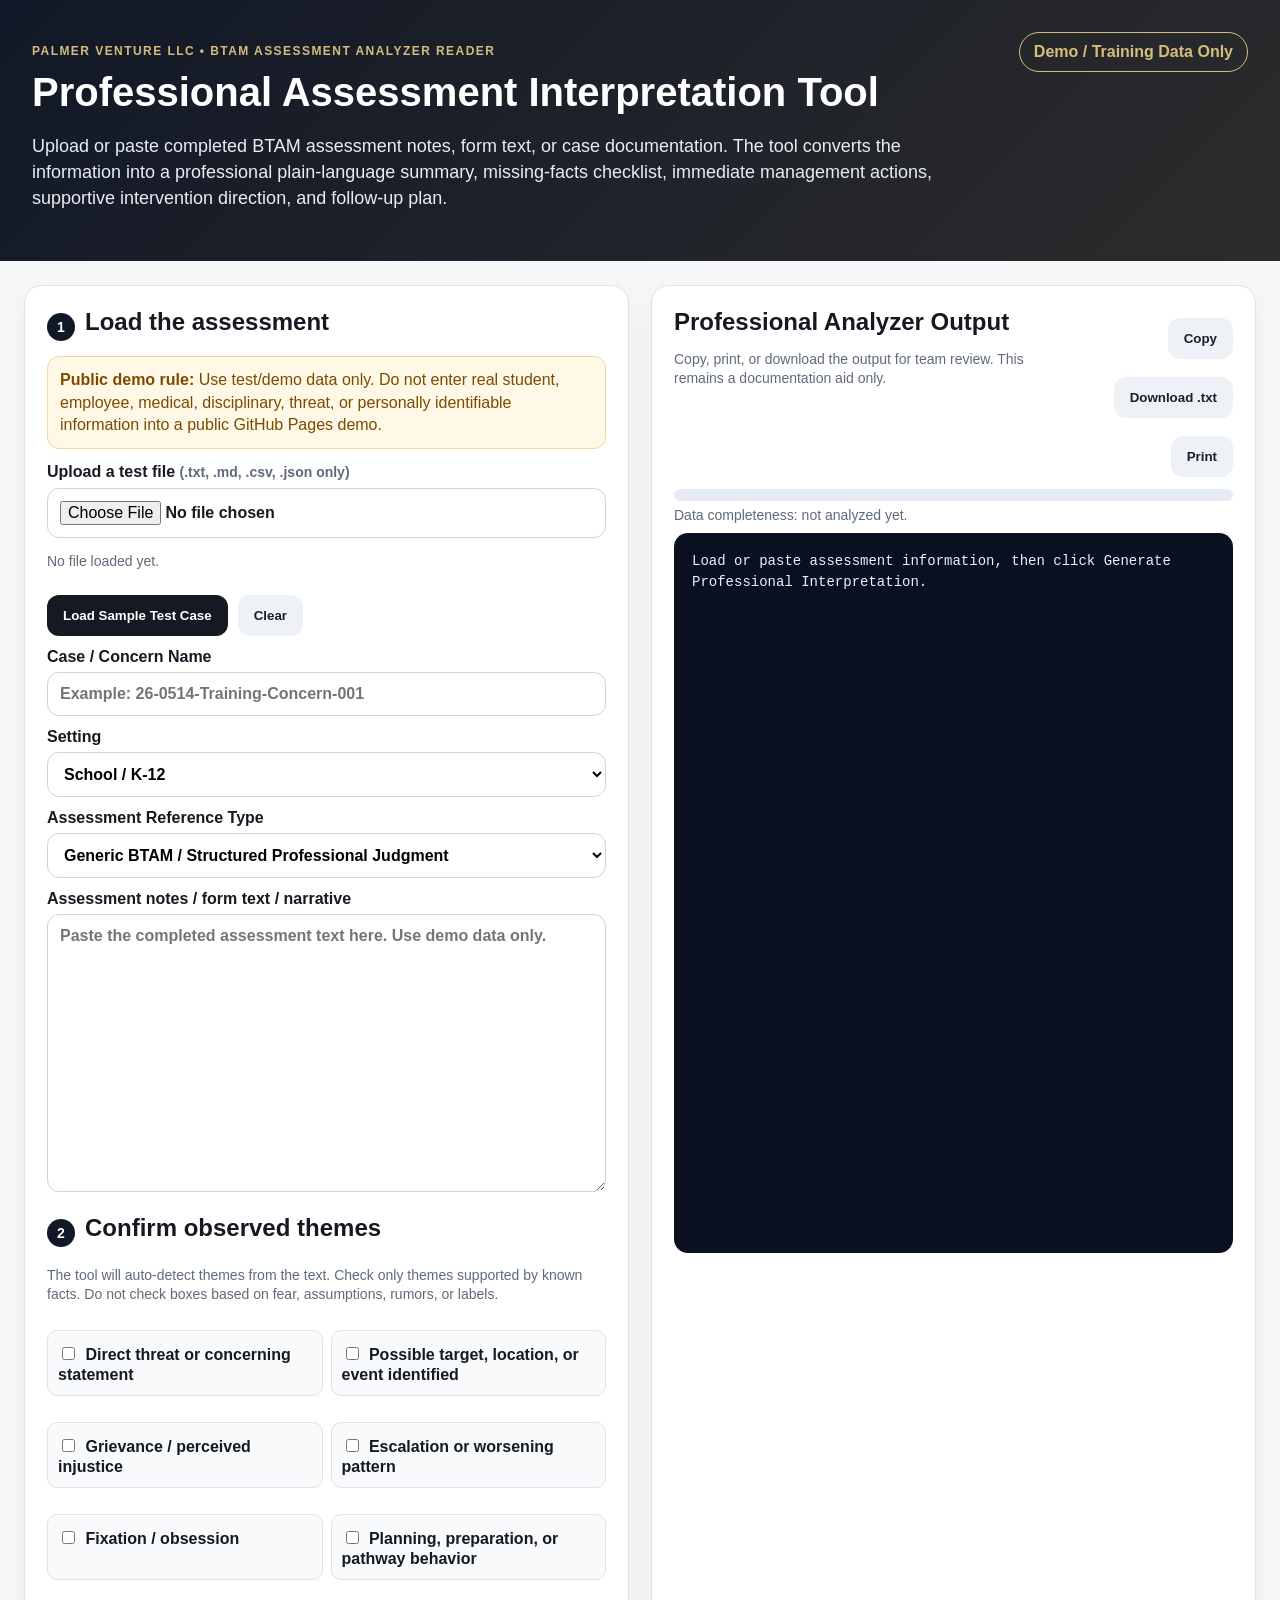
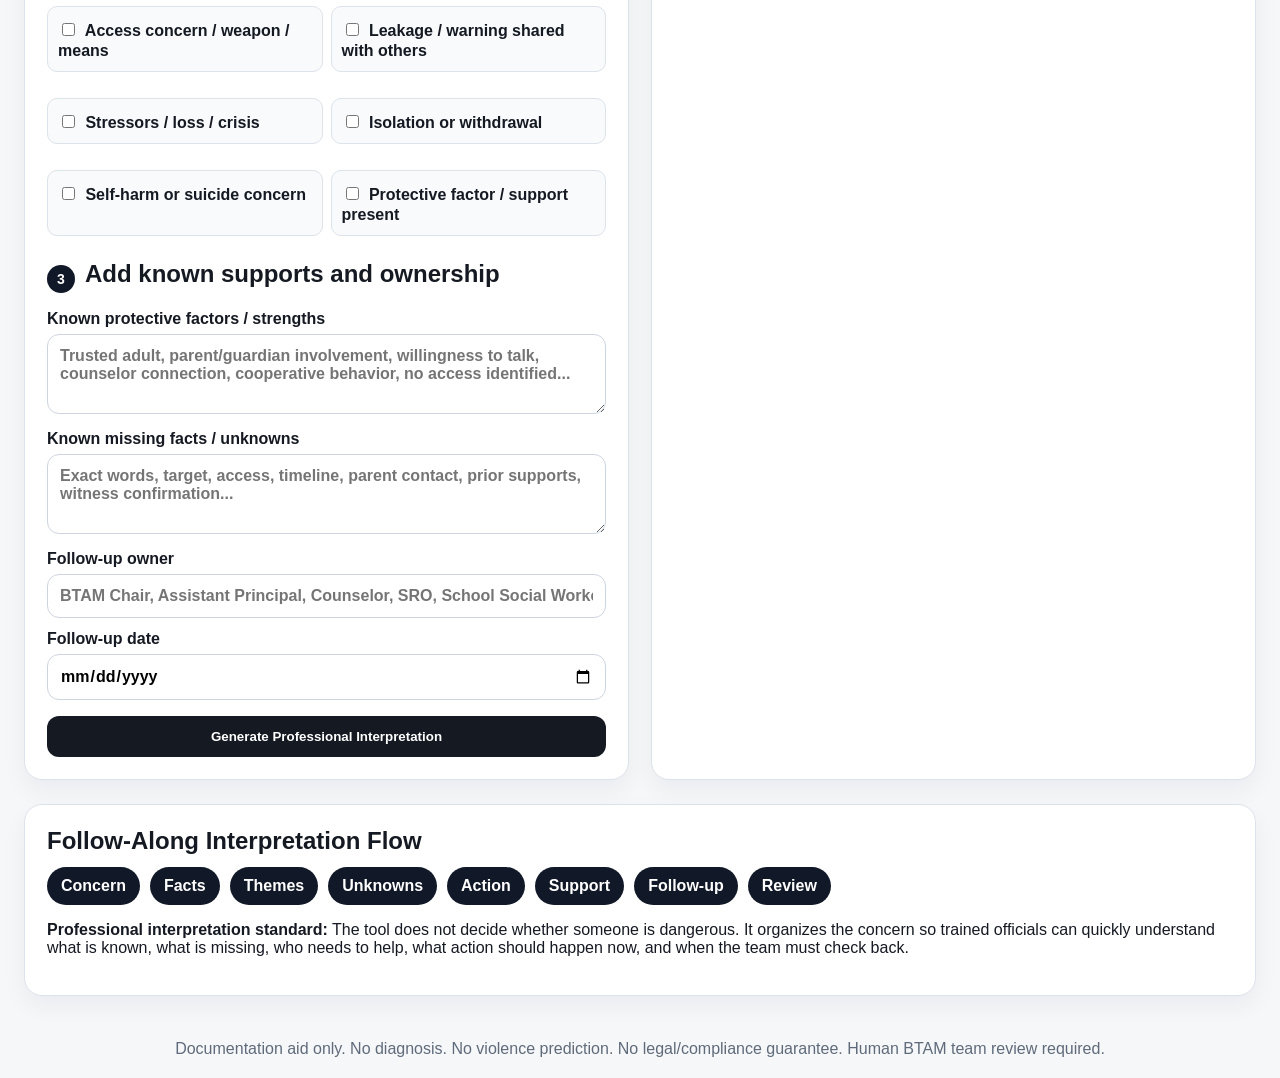
<file: index.html>
<!doctype html>
<html lang="en">
<head>
  <meta charset="utf-8" />
  <meta name="viewport" content="width=device-width, initial-scale=1" />
  <title>BTAM Assessment Analyzer Reader | Palmer Venture LLC</title>
  <link rel="stylesheet" href="styles.css" />
</head>
<body>
  <header class="hero">
    <div>
      <p class="eyebrow">Palmer Venture LLC • BTAM Assessment Analyzer Reader</p>
      <h1>Professional Assessment Interpretation Tool</h1>
      <p class="sub">Upload or paste completed BTAM assessment notes, form text, or case documentation. The tool converts the information into a professional plain-language summary, missing-facts checklist, immediate management actions, supportive intervention direction, and follow-up plan.</p>
    </div>
    <div class="badge">Demo / Training Data Only</div>
  </header>

  <main class="layout">
    <section class="panel input-panel">
      <div class="section-title">
        <span class="step">1</span>
        <h2>Load the assessment</h2>
      </div>
      <div class="notice warning">
        <strong>Public demo rule:</strong> Use test/demo data only. Do not enter real student, employee, medical, disciplinary, threat, or personally identifiable information into a public GitHub Pages demo.
      </div>

      <label>Upload a test file <span class="hint">(.txt, .md, .csv, .json only)</span>
        <input id="fileInput" type="file" accept=".txt,.md,.csv,.json,text/plain,text/markdown,application/json,text/csv" />
      </label>
      <p id="fileStatus" class="file-status">No file loaded yet.</p>

      <div class="button-row">
        <button id="demoBtn" type="button">Load Sample Test Case</button>
        <button id="clearBtn" type="button" class="secondary">Clear</button>
      </div>

      <label>Case / Concern Name
        <input id="caseName" placeholder="Example: 26-0514-Training-Concern-001" />
      </label>
      <label>Setting
        <select id="setting">
          <option>School / K-12</option>
          <option>College / Campus</option>
          <option>Workplace</option>
          <option>Church / Nonprofit</option>
          <option>Other</option>
        </select>
      </label>
      <label>Assessment Reference Type
        <select id="toolType">
          <option>Generic BTAM / Structured Professional Judgment</option>
          <option>NaBITA / School or Campus Concern</option>
          <option>WAVR-21 Style Workplace/Campus Concern</option>
          <option>SIVRA Style Student Violence Risk Concern</option>
          <option>Threat Communication / CTAP Style</option>
          <option>Domestic / Relationship Spillover Concern</option>
          <option>Custom Local Form</option>
        </select>
      </label>
      <label>Assessment notes / form text / narrative
        <textarea id="assessmentText" rows="14" placeholder="Paste the completed assessment text here. Use demo data only."></textarea>
      </label>

      <div class="section-title">
        <span class="step">2</span>
        <h2>Confirm observed themes</h2>
      </div>
      <p class="helper">The tool will auto-detect themes from the text. Check only themes supported by known facts. Do not check boxes based on fear, assumptions, rumors, or labels.</p>
      <div class="checks" id="themeChecks"></div>

      <div class="section-title">
        <span class="step">3</span>
        <h2>Add known supports and ownership</h2>
      </div>
      <label>Known protective factors / strengths
        <textarea id="protective" rows="3" placeholder="Trusted adult, parent/guardian involvement, willingness to talk, counselor connection, cooperative behavior, no access identified..."></textarea>
      </label>
      <label>Known missing facts / unknowns
        <textarea id="unknowns" rows="3" placeholder="Exact words, target, access, timeline, parent contact, prior supports, witness confirmation..."></textarea>
      </label>
      <label>Follow-up owner
        <input id="owner" placeholder="BTAM Chair, Assistant Principal, Counselor, SRO, School Social Worker..." />
      </label>
      <label>Follow-up date
        <input id="date" type="date" />
      </label>

      <button id="analyzeBtn" type="button" class="primary wide">Generate Professional Interpretation</button>
    </section>

    <section class="panel output-panel">
      <div class="output-head">
        <div>
          <h2>Professional Analyzer Output</h2>
          <p class="helper">Copy, print, or download the output for team review. This remains a documentation aid only.</p>
        </div>
        <div class="mini-actions">
          <button id="copyBtn" type="button" class="secondary">Copy</button>
          <button id="downloadBtn" type="button" class="secondary">Download .txt</button>
          <button id="printBtn" type="button" class="secondary">Print</button>
        </div>
      </div>
      <div id="qualityBar" class="quality-bar" aria-label="Data quality score"><span style="width:0%"></span></div>
      <div id="qualityLabel" class="quality-label">Data completeness: not analyzed yet.</div>
      <div id="output" class="output-box">Load or paste assessment information, then click Generate Professional Interpretation.</div>
    </section>
  </main>

  <section class="guide panel">
    <h2>Follow-Along Interpretation Flow</h2>
    <div class="flow">
      <span>Concern</span><span>Facts</span><span>Themes</span><span>Unknowns</span><span>Action</span><span>Support</span><span>Follow-up</span><span>Review</span>
    </div>
    <p><strong>Professional interpretation standard:</strong> The tool does not decide whether someone is dangerous. It organizes the concern so trained officials can quickly understand what is known, what is missing, who needs to help, what action should happen now, and when the team must check back.</p>
  </section>

  <footer>
    Documentation aid only. No diagnosis. No violence prediction. No legal/compliance guarantee. Human BTAM team review required.
  </footer>

  <script src="app.js"></script>
</body>
</html>
</file>
<file: styles.css>
:root{
  --bg:#f6f7f9;
  --panel:#ffffff;
  --ink:#151922;
  --muted:#5f6b7a;
  --gold:#b49352;
  --line:#dde3ea;
  --navy:#111827;
  --soft:#f8fafc;
  --danger:#8f1f1f;
  --warn:#7a4b00;
  --warnBg:#fff8e6;
}
*{box-sizing:border-box}
body{margin:0;background:var(--bg);font-family:Inter,Arial,sans-serif;color:var(--ink)}
.hero{padding:32px;display:flex;gap:24px;justify-content:space-between;align-items:flex-start;background:linear-gradient(135deg,#111827,#2c2c2c);color:white}
.eyebrow{text-transform:uppercase;letter-spacing:.12em;color:#d5bd7a;font-weight:800;font-size:12px}
.hero h1{font-size:40px;margin:8px 0}.sub{max-width:920px;color:#e8edf3;font-size:18px;line-height:1.45}.badge{border:1px solid #d5bd7a;color:#d5bd7a;border-radius:999px;padding:10px 14px;white-space:nowrap;font-weight:800}
.layout{display:grid;grid-template-columns:1fr 1fr;gap:22px;padding:24px}.panel{background:var(--panel);border:1px solid var(--line);border-radius:18px;padding:22px;box-shadow:0 10px 24px rgba(16,24,40,.05)}
h2{margin:0 0 10px}.section-title{display:flex;align-items:center;gap:10px;margin:18px 0 10px}.section-title:first-child{margin-top:0}.step{display:inline-grid;place-items:center;width:28px;height:28px;background:var(--navy);color:white;border-radius:50%;font-weight:900;font-size:14px}.helper,.hint,.file-status{color:var(--muted);font-size:14px;line-height:1.35}.notice{border-radius:12px;padding:12px;margin:10px 0 14px;line-height:1.4}.warning{background:var(--warnBg);border:1px solid #f1d899;color:var(--warn)}
label{display:block;font-weight:800;margin:12px 0 6px}input,select,textarea{width:100%;padding:12px;border:1px solid #cdd5df;border-radius:12px;font:inherit;margin-top:6px;background:white}textarea{resize:vertical}.checks{display:grid;grid-template-columns:1fr 1fr;gap:8px}.check{font-weight:700;background:#f8fafc;border:1px solid var(--line);border-radius:10px;padding:10px;line-height:1.25}.check input{width:auto;margin-right:6px}.button-row{display:flex;gap:10px;flex-wrap:wrap}button{border:0;background:#151922;color:white;border-radius:12px;padding:13px 16px;font-weight:900;margin-top:10px;cursor:pointer}button.secondary{background:#eef2f6;color:#17202e}button.primary{background:#151922;color:#fff}.wide{width:100%}.output-head{display:flex;justify-content:space-between;gap:12px;align-items:flex-start}.mini-actions{display:flex;gap:8px;flex-wrap:wrap;justify-content:flex-end}.output-box{white-space:pre-wrap;background:#0b1020;color:#eaf0ff;border-radius:14px;padding:18px;min-height:720px;line-height:1.47;font-family:ui-monospace,SFMono-Regular,Menlo,Consolas,monospace;font-size:14px}.quality-bar{height:12px;border-radius:999px;background:#e7ecf2;overflow:hidden;margin:12px 0 6px}.quality-bar span{display:block;height:100%;background:linear-gradient(90deg,#8f1f1f,#b49352,#26734d);transition:width .25s ease}.quality-label{color:var(--muted);font-size:14px;margin-bottom:10px}.guide{margin:0 24px 24px}.flow{display:flex;flex-wrap:wrap;gap:10px;margin:12px 0}.flow span{background:#111827;color:#fff;border-radius:999px;padding:10px 14px;font-weight:900}footer{text-align:center;color:var(--muted);padding:20px}@media(max-width:980px){.layout{grid-template-columns:1fr}.hero{display:block}.checks{grid-template-columns:1fr}.output-box{min-height:420px}.mini-actions{justify-content:flex-start}.output-head{display:block}}
</file>
